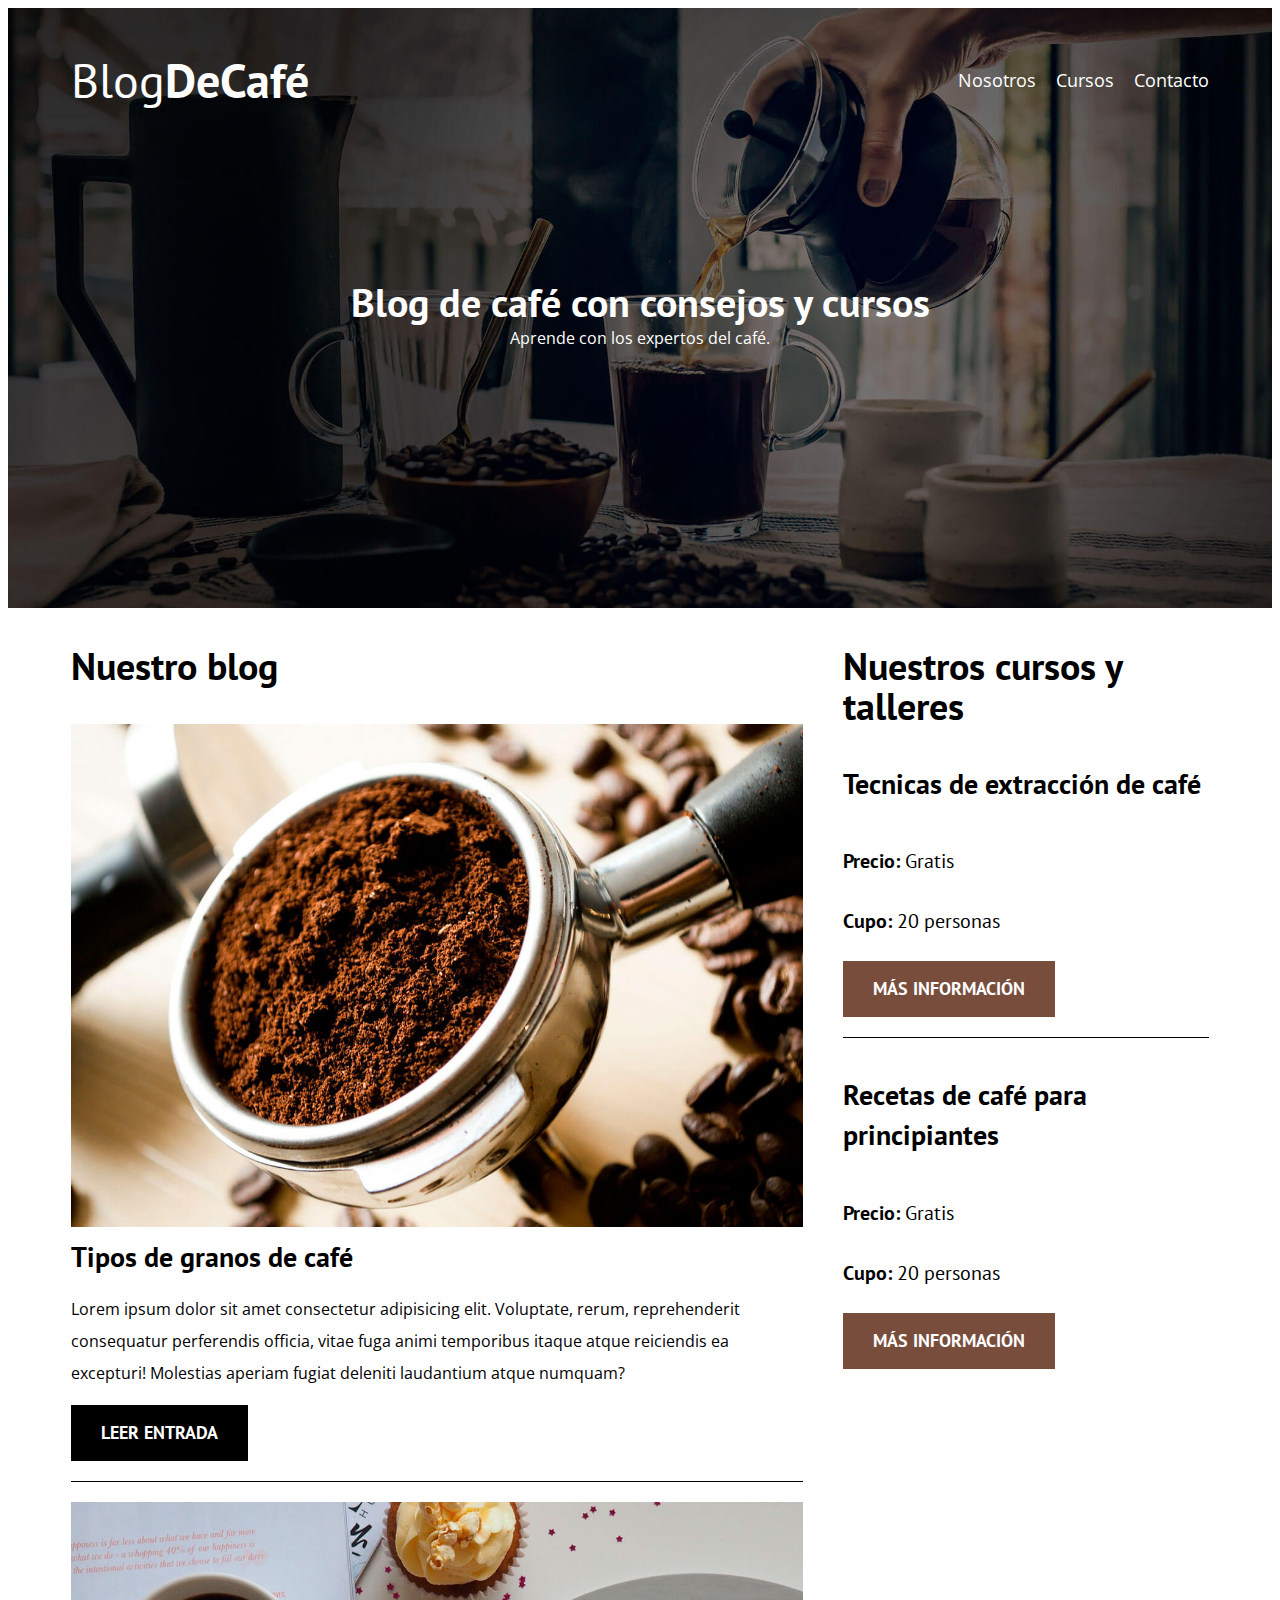
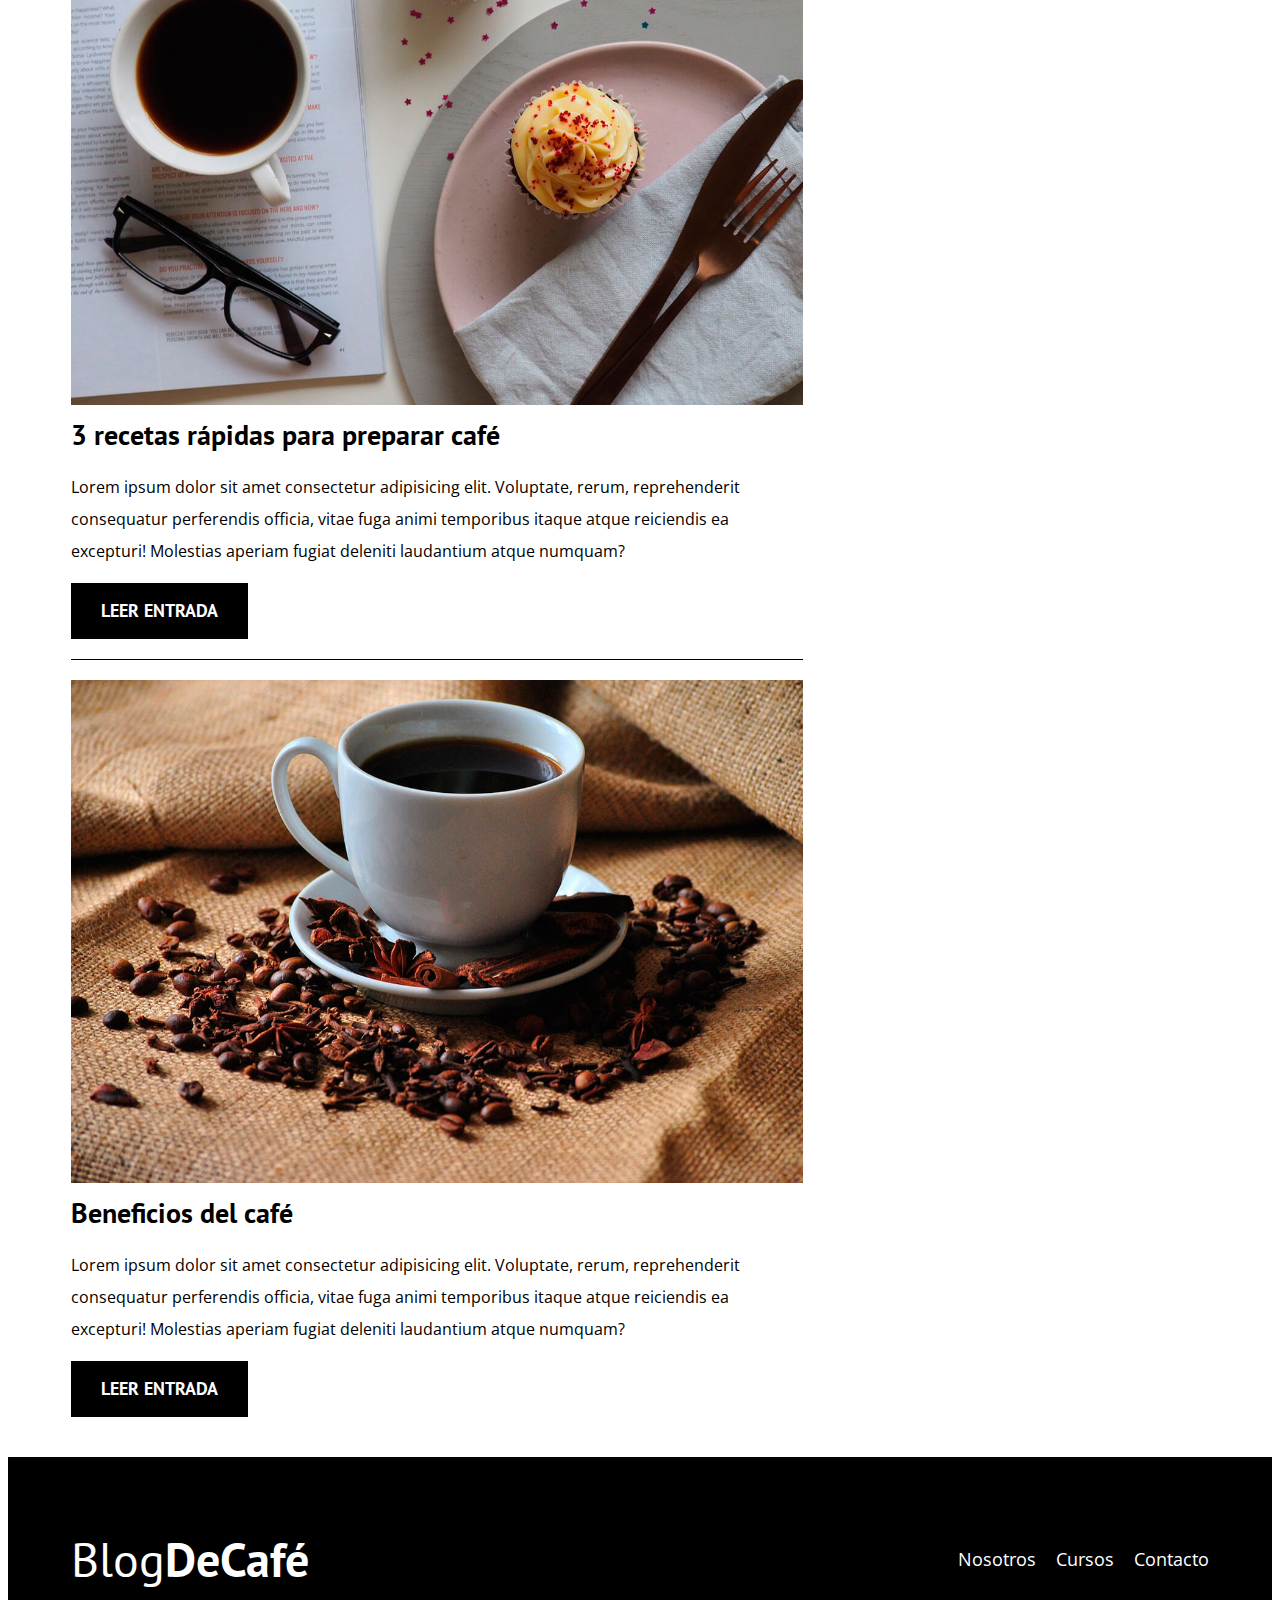
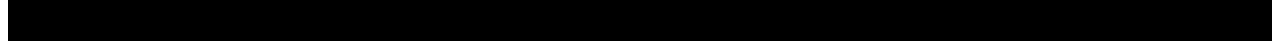
<file: index.html>
<!DOCTYPE html>
<html lang="en">
<head>
    <meta charset="UTF-8">
    <meta http-equiv="X-UA-Compatible" content="IE=edge">
    <meta name="viewport" content="width=device-width, initial-scale=1.0">
    <title>amantes del café</title>
    <!--Normalize css-->
    <link rel="preload" href="/Css/Normalize.css">   
    <!--Font-->
    <link rel="preload" href="https://fonts.googleapis.com/css2?family=Open+Sans&family=PT+Sans:wght@400;700&display=swap"  crossorigin="crossorigin" as="font">
    <link href="https://fonts.googleapis.com/css2?family=Open+Sans&family=PT+Sans:wght@400;700&display=swap" rel="stylesheet">
    <!--Stylesheet-->
    <link rel="stylesheet" href="/Css/Style.css"
</head>
<body>
    <header class="header">
        <div class="contenedor">
            <div class="barra">
                <a class="logotipo no-margin centrar-texto" href="index.html">
                    <h1 class="logotipo__nombre">Blog<span class="logotipo__bold">DeCafé</span></h1>
                </a>
                <nav class="navegacion">
                    <a href="nosotros.html" class="navegacion__enlace">Nosotros</a>
                    <a href="cursos.html" class="navegacion__enlace">Cursos</a>
                    <a href="contacto.html" class="navegacion__enlace">Contacto</a>
                </nav>
            </div>
        </div>

        <div class="header__texto">
            <h2 class="no-margin">Blog de café con consejos y cursos</h2>
            <p class="no-margin">Aprende con los expertos del café.</p>
        </div>
    </header>

    <div class="contenedor contenido-principal">
        <main class="blog">
            <h3>Nuestro blog</h3>
            <article class="entrada">
                <div class="entrada__imagen">
                    <img src="/Img/blog1.jpg" alt="imagen blog1">
                </div>
                <div class="entrada__texto">
                    <h4 class="no-margin">Tipos de granos de café</h4>
                    <p>Lorem ipsum dolor sit amet consectetur adipisicing elit. Voluptate, rerum, reprehenderit consequatur perferendis officia, vitae fuga animi temporibus itaque atque reiciendis ea excepturi! Molestias aperiam fugiat deleniti laudantium atque numquam?</p>
                    <a href="entrada.html" class="boton boton--primario">Leer entrada</a>
                </div>
            </article>

            <article class="entrada">
                <div class="entrada__imagen">
                    <img src="/Img/blog2.jpg" alt="imagen blog2">
                </div>
                <div class="entrada__texto">
                    <h4 class="no-margin">3 recetas rápidas para preparar café</h4>
                    <p>Lorem ipsum dolor sit amet consectetur adipisicing elit. Voluptate, rerum, reprehenderit consequatur perferendis officia, vitae fuga animi temporibus itaque atque reiciendis ea excepturi! Molestias aperiam fugiat deleniti laudantium atque numquam?</p>
                    <a href="entrada.html" class="boton boton--primario">Leer entrada</a>
                </div>
            </article>

            <article class="entrada">
                <div class="entrada__imagen">
                    <img src="/Img/blog3.jpg" alt="imagen blog3">
                </div>
                <div class="entrada__texto">
                    <h4 class="no-margin">Beneficios del café</h4>
                    <p>Lorem ipsum dolor sit amet consectetur adipisicing elit. Voluptate, rerum, reprehenderit consequatur perferendis officia, vitae fuga animi temporibus itaque atque reiciendis ea excepturi! Molestias aperiam fugiat deleniti laudantium atque numquam?</p>
                    <a href="entrada.html" class="boton boton--primario">Leer entrada</a>
                </div>
            </article>


        </main>
        <aside class="sidebar">
            <h3>Nuestros cursos y talleres</h3>

            <ul class="cursos no-padding">
                <li class="widget--curso">
                    <h4>Tecnicas de extracción de café</h4>
                    <p class="widget--curso__label">Precio:
                        <span class="widget--curso__input">Gratis</span>
                    </p>
                    <p class="widget--curso__label">Cupo:
                        <span class="widget--curso__input">20 personas</span>
                    </p>
                    <a href="cursos.html" class="boton boton--secundario">Más información</a>
                </li>

                <li class="widget--curso">
                    <h4>Recetas de café para principiantes</h4>
                    <p class="widget--curso__label">Precio:
                        <span class="widget--curso__input">Gratis</span>
                    </p>
                    <p class="widget--curso__label">Cupo: <span class="widget--curso__input">20 personas</span>
                    </p>
                    <a href="cursos.html" class="boton boton--secundario">Más información</a>
                </li>
            </ul>
        </aside>
    </div>

    <footer class="footer">
        <div class="contenedor">
            <div class="barra">
                <a class="logotipo no-margin centrar-texto" href="index.html">
                    <h1 class="logotipo__nombre">Blog<span class="logotipo__bold">DeCafé</span></h1>
                </a>
                <nav class="navegacion">
                    <a href="nosotros.html" class="navegacion__enlace">Nosotros</a>
                    <a href="cursos.html" class="navegacion__enlace">Cursos</a>
                    <a href="contacto.html" class="navegacion__enlace">Contacto</a>
                </nav>
            </div>
        </div>
        
    </footer>
    
</body>
</html>
</file>
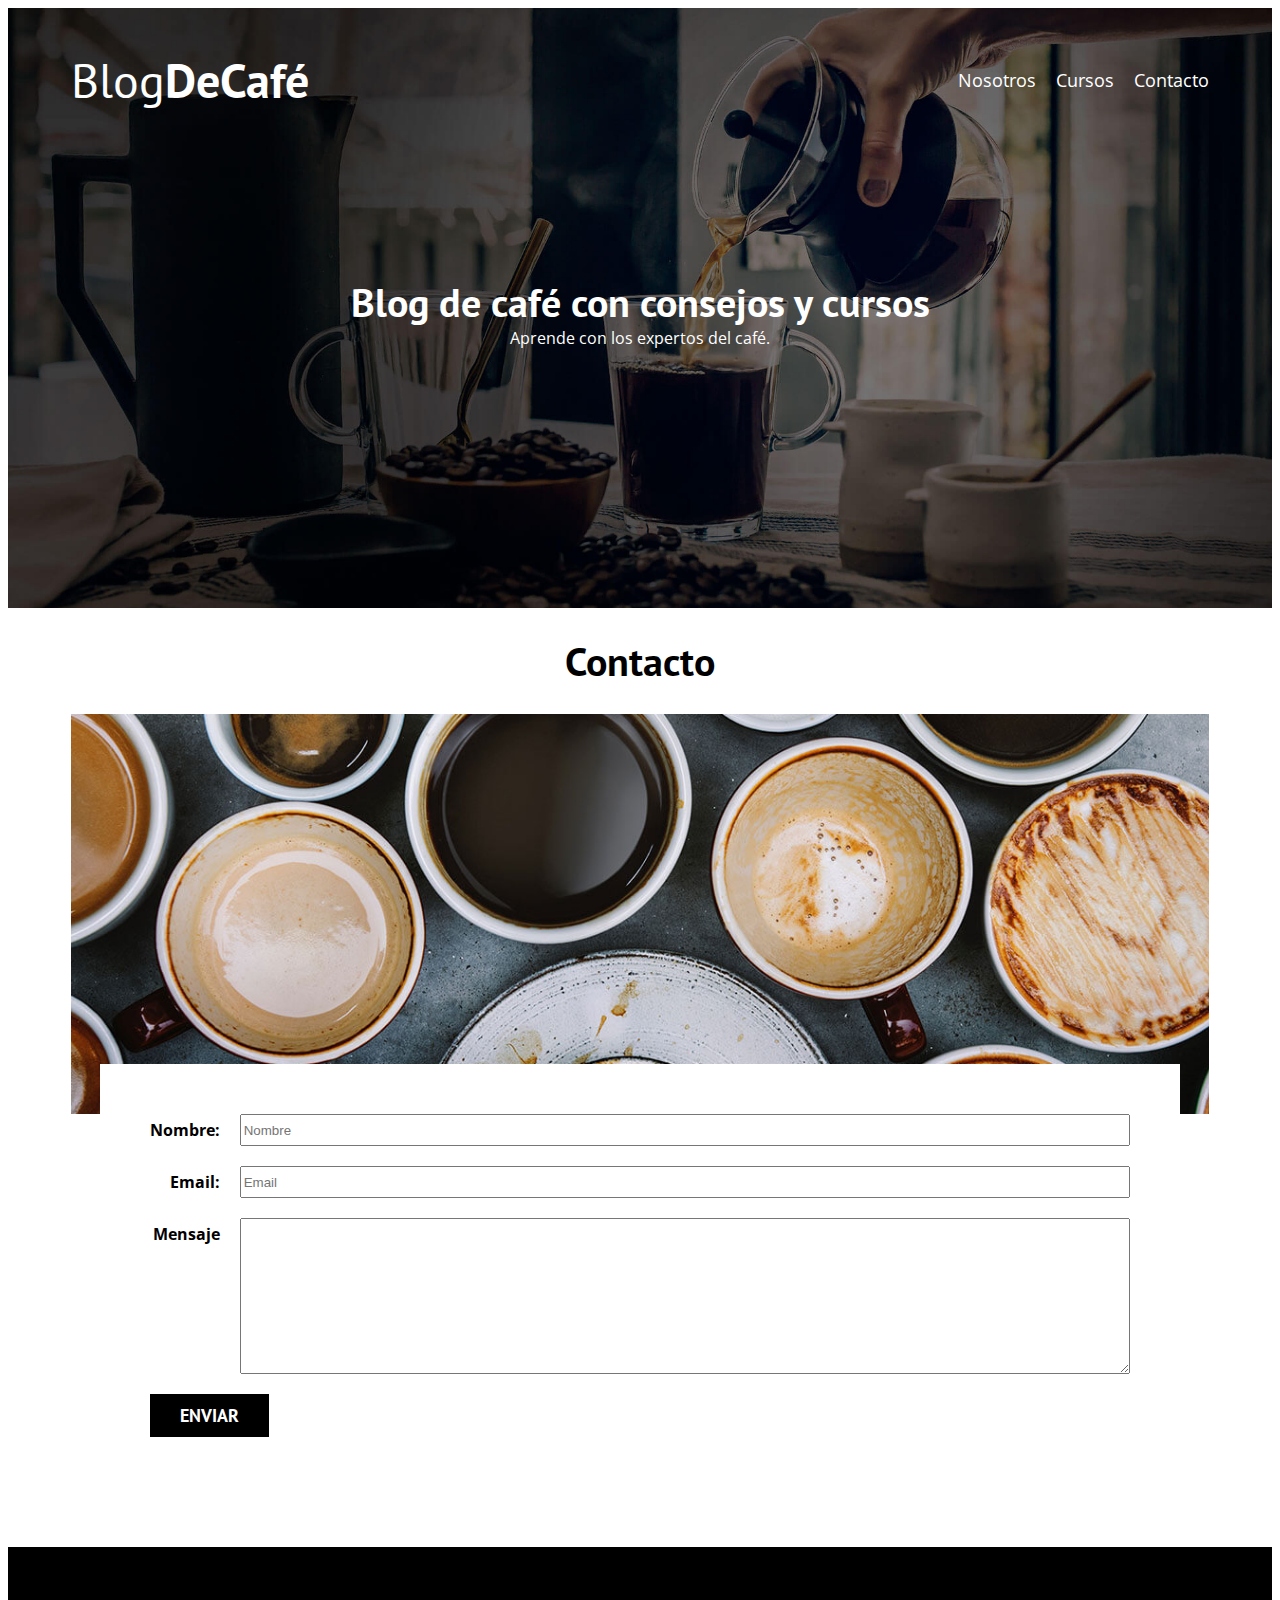
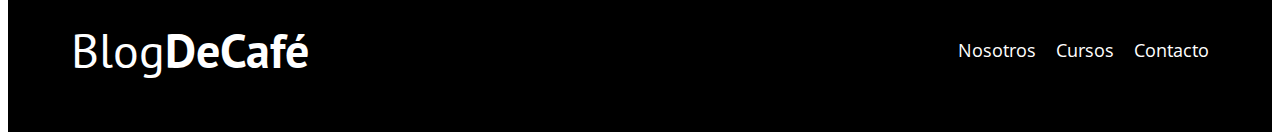
<file: contacto.html>
<!DOCTYPE html>
<html lang="en">
<head>
    <meta charset="UTF-8">
    <meta http-equiv="X-UA-Compatible" content="IE=edge">
    <meta name="viewport" content="width=device-width, initial-scale=1.0">
    <title>amantes del café</title>
    <!--Normalize css-->
    <link rel="preload" href="/Css/Normalize.css">   
    <!--Font-->
    <link rel="preload" href="https://fonts.googleapis.com/css2?family=Open+Sans&family=PT+Sans:wght@400;700&display=swap"  crossorigin="crossorigin" as="font">
    <link href="https://fonts.googleapis.com/css2?family=Open+Sans&family=PT+Sans:wght@400;700&display=swap" rel="stylesheet">
    <!--Stylesheet-->
    <link rel="stylesheet" href="/Css/Style.css"
</head>
<body>
    <header class="header">
        <div class="contenedor">
            <div class="barra">
                <a class="logotipo no-margin centrar-texto" href="index.html">
                    <h1 class="logotipo__nombre">Blog<span class="logotipo__bold">DeCafé</span></h1>
                </a>
                <nav class="navegacion">
                    <a href="nosotros.html" class="navegacion__enlace">Nosotros</a>
                    <a href="cursos.html" class="navegacion__enlace">Cursos</a>
                    <a href="contacto.html" class="navegacion__enlace">Contacto</a>
                </nav>
            </div>
        </div>

        <div class="header__texto">
            <h2 class="no-margin">Blog de café con consejos y cursos</h2>
            <p class="no-margin">Aprende con los expertos del café.</p>
        </div>
    </header>

    <main class="contenedor">
        <h2 class="centrar__titulo">Contacto</h2>

        <div class="contacto--contenido__imagen"></div>

        <form class="contacto--contenido__formulario">
            <div class="campo">
                <label class="campo__label" for="Nombre">Nombre:</label>
                <input class="campo__field" type="text" placeholder="Nombre" id="Nombre">
            </div>

            <div class="campo">
                <label class="campo__label" for="Email">Email:</label>
                <input class="campo__field" type="email" placeholder="Email" id="Email">
            </div>
            
            <div class="campo">
                <label class="campo__label" for="Mensaje">Mensaje</label>
                <textarea class="campo__field" name="Mensaje" id="Mensaje" cols="30" rows="10"></textarea>
            </div>
            
            <div class="campo">
             <input type="submit" value="Enviar" class="boton boton--primario">
                
            </div>
                
        </form>

            
        </div>


        
    </main>

    <footer class="footer">
        <div class="contenedor">
            <div class="barra">
                <a class="logotipo no-margin centrar-texto" href="index.html">
                    <h1 class="logotipo__nombre">Blog<span class="logotipo__bold">DeCafé</span></h1>
                </a>
                <nav class="navegacion">
                    <a href="nosotros.html" class="navegacion__enlace">Nosotros</a>
                    <a href="cursos.html" class="navegacion__enlace">Cursos</a>
                    <a href="contacto.html" class="navegacion__enlace">Contacto</a>
                </nav>
            </div>
        </div>
        
    </footer>
    
</body>
</html>
</file>
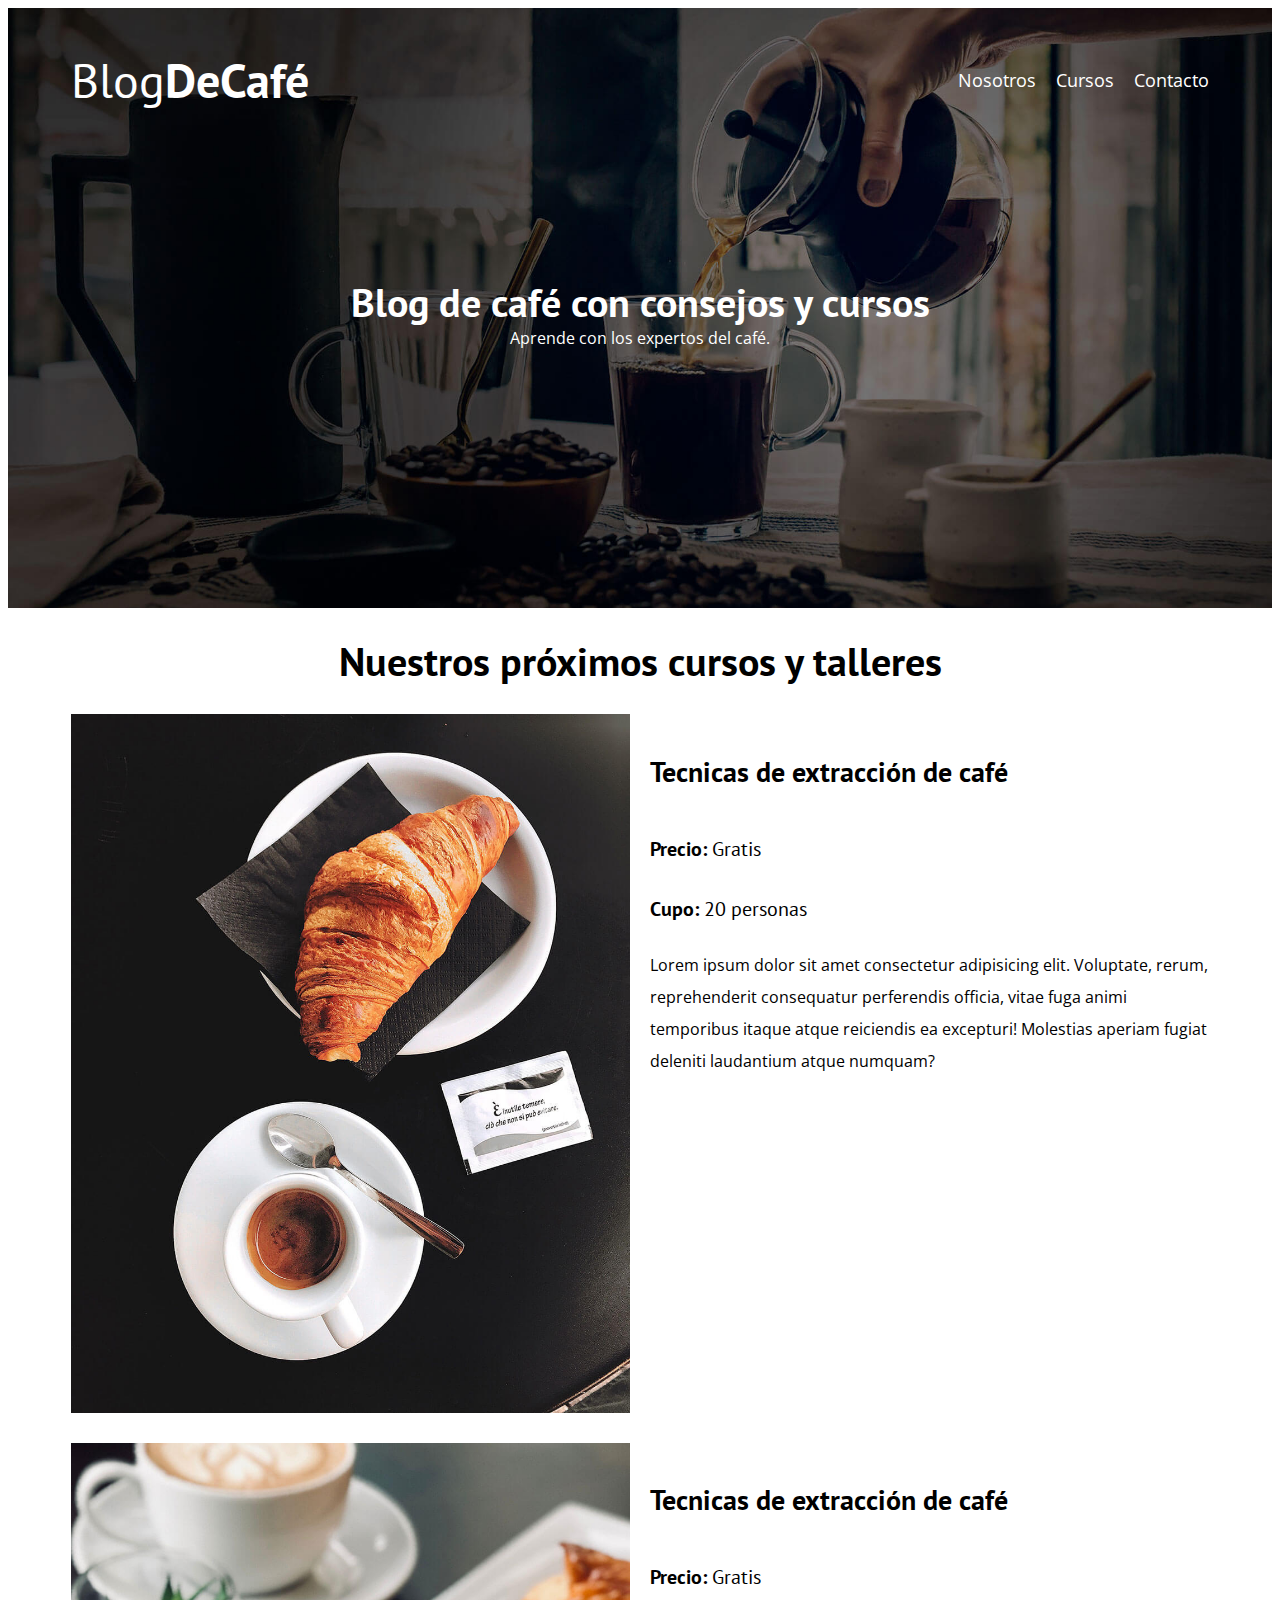
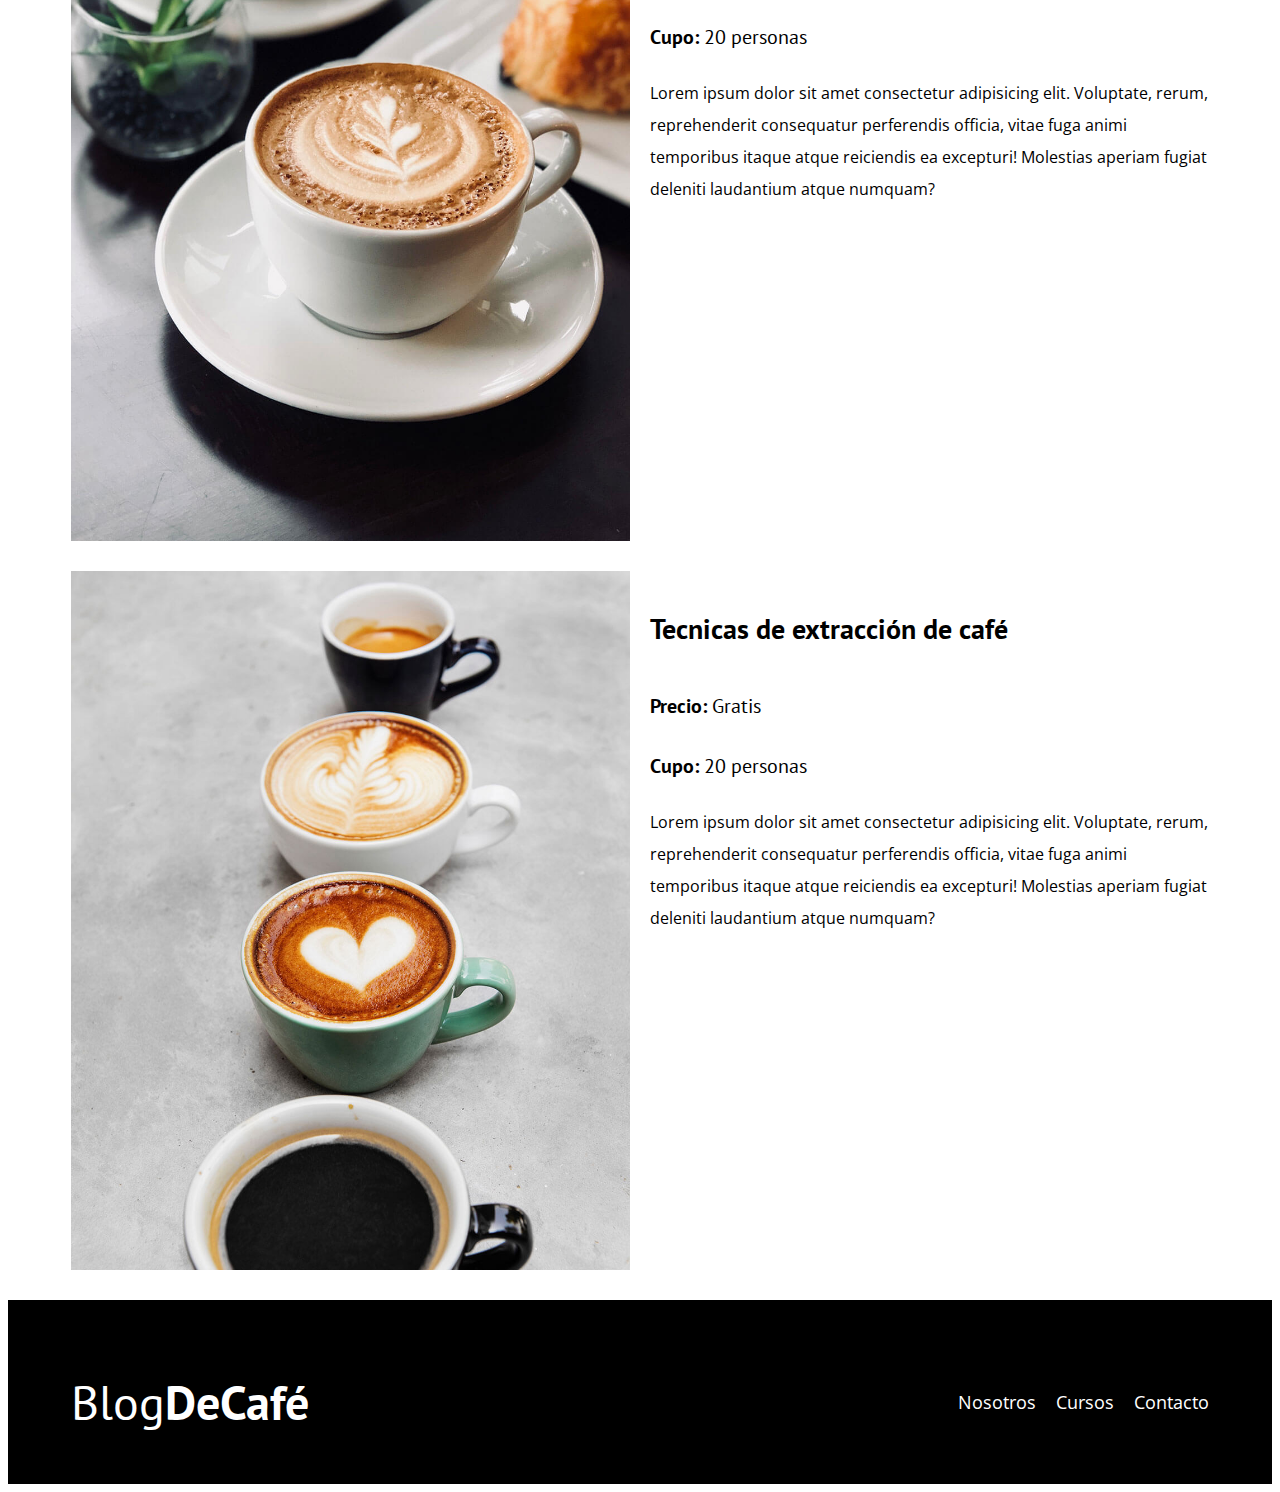
<file: cursos.html>
<!DOCTYPE html>
<html lang="en">
<head>
    <meta charset="UTF-8">
    <meta http-equiv="X-UA-Compatible" content="IE=edge">
    <meta name="viewport" content="width=device-width, initial-scale=1.0">
    <title>amantes del café</title>
    <!--Normalize css-->
    <link rel="preload" href="/Css/Normalize.css">   
    <!--Font-->
    <link rel="preload" href="https://fonts.googleapis.com/css2?family=Open+Sans&family=PT+Sans:wght@400;700&display=swap"  crossorigin="crossorigin" as="font">
    <link href="https://fonts.googleapis.com/css2?family=Open+Sans&family=PT+Sans:wght@400;700&display=swap" rel="stylesheet">
    <!--Stylesheet-->
    <link rel="stylesheet" href="/Css/Style.css"
</head>
<body>
    <header class="header">
        <div class="contenedor">
            <div class="barra">
                <a class="logotipo no-margin centrar-texto" href="index.html">
                    <h1 class="logotipo__nombre">Blog<span class="logotipo__bold">DeCafé</span></h1>
                </a>
                <nav class="navegacion">
                    <a href="nosotros.html" class="navegacion__enlace">Nosotros</a>
                    <a href="cursos.html" class="navegacion__enlace">Cursos</a>
                    <a href="contacto.html" class="navegacion__enlace">Contacto</a>
                </nav>
            </div>
        </div>

        <div class="header__texto">
            <h2 class="no-margin">Blog de café con consejos y cursos</h2>
            <p class="no-margin">Aprende con los expertos del café.</p>
        </div>
    </header>

    <main class="contenedor">
            <h2 class="centrar__titulo">Nuestros próximos cursos y talleres</h2>

            <div class="proximos--cursos">
                <div class="proximos--cursos__curso">
                    <div class="proximos--cursos__imagen">
                        <img src="/Img/curso1.jpg" alt="curso imagen">
                    </div>
                    <div class="proximos--cursos__texto">
                        <h4>Tecnicas de extracción de café</h4>
                        <p class="widget--curso__label">Precio:
                            <span class="widget--curso__input">Gratis</span>
                        </p>
                        <p class="widget--curso__label">Cupo:
                            <span class="widget--curso__input">20 personas</span>
                        </p>

                        <p>Lorem ipsum dolor sit amet consectetur adipisicing elit. Voluptate, rerum, reprehenderit consequatur perferendis officia, vitae fuga animi temporibus itaque atque reiciendis ea excepturi! Molestias aperiam fugiat deleniti laudantium atque numquam?</p>
                    </div>    
                </div>
                
                <div class="proximos--cursos__curso">
                    <div class="proximos--cursos__imagen">
                        <img src="/Img/curso2.jpg" alt="curso imagen">
                    </div>
                    <div class="proximos--cursos__texto">
                        <h4>Tecnicas de extracción de café</h4>
                        <p class="widget--curso__label">Precio:
                            <span class="widget--curso__input">Gratis</span>
                        </p>
                        <p class="widget--curso__label">Cupo:
                            <span class="widget--curso__input">20 personas</span>
                        </p>

                        <p>Lorem ipsum dolor sit amet consectetur adipisicing elit. Voluptate, rerum, reprehenderit consequatur perferendis officia, vitae fuga animi temporibus itaque atque reiciendis ea excepturi! Molestias aperiam fugiat deleniti laudantium atque numquam?</p>
                    </div>    
                </div>

                <div class="proximos--cursos__curso">
                    <div class="proximos--cursos__imagen">
                        <img src="/Img/curso3.jpg" alt="curso imagen">
                    </div>
                    <div class="proximos--cursos__texto">
                        <h4>Tecnicas de extracción de café</h4>
                        <p class="widget--curso__label">Precio:
                            <span class="widget--curso__input">Gratis</span>
                        </p>
                        <p class="widget--curso__label">Cupo:
                            <span class="widget--curso__input">20 personas</span>
                        </p>

                        <p>Lorem ipsum dolor sit amet consectetur adipisicing elit. Voluptate, rerum, reprehenderit consequatur perferendis officia, vitae fuga animi temporibus itaque atque reiciendis ea excepturi! Molestias aperiam fugiat deleniti laudantium atque numquam?</p>
                    </div>    
                </div>
            </div>

        
    </main>

    <footer class="footer">
        <div class="contenedor">
            <div class="barra">
                <a class="logotipo no-margin centrar-texto" href="index.html">
                    <h1 class="logotipo__nombre">Blog<span class="logotipo__bold">DeCafé</span></h1>
                </a>
                <nav class="navegacion">
                    <a href="nosotros.html" class="navegacion__enlace">Nosotros</a>
                    <a href="cursos.html" class="navegacion__enlace">Cursos</a>
                    <a href="contacto.html" class="navegacion__enlace">Contacto</a>
                </nav>
            </div>
        </div>
        
    </footer>
    
</body>
</html>
</file>
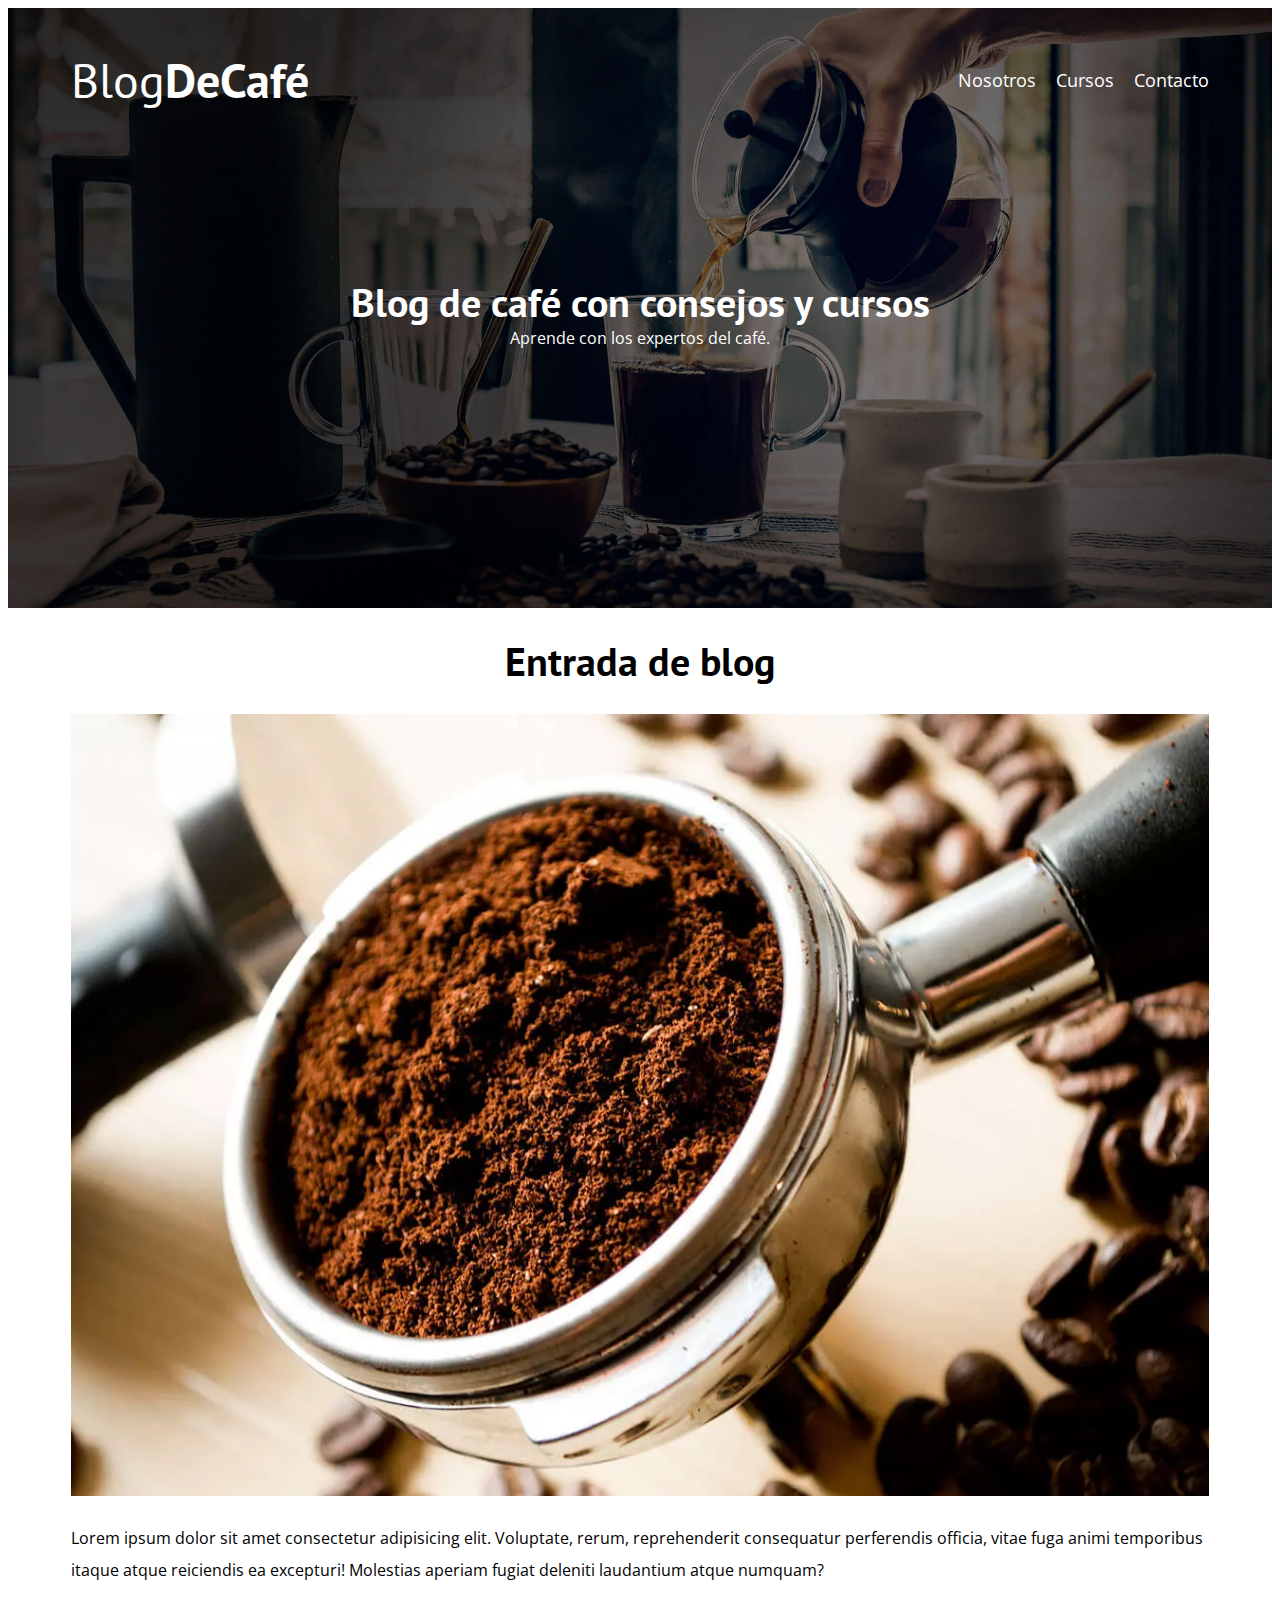
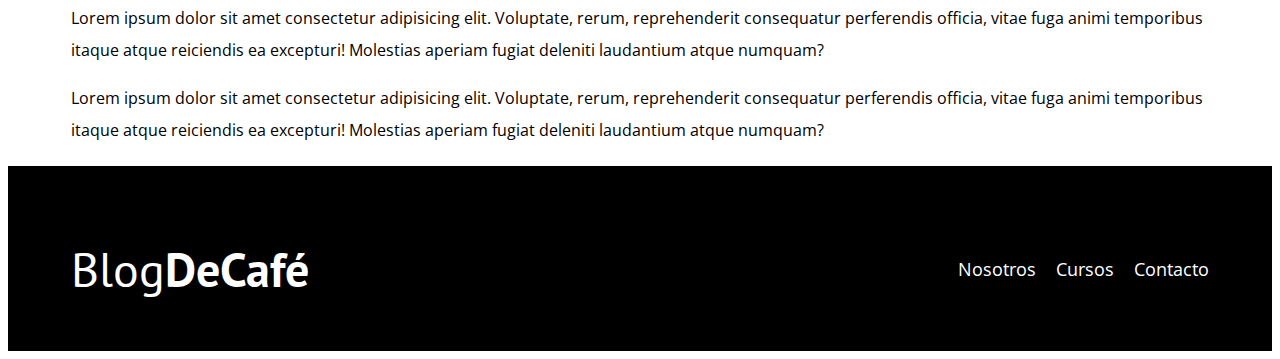
<file: entrada.html>
<!DOCTYPE html>
<html lang="en">
<head>
    <meta charset="UTF-8">
    <meta http-equiv="X-UA-Compatible" content="IE=edge">
    <meta name="viewport" content="width=device-width, initial-scale=1.0">
    <title>amantes del café</title>
    <!--Normalize css-->
    <link rel="preload" href="/Css/Normalize.css">   
    <!--Font-->
    <link rel="preload" href="https://fonts.googleapis.com/css2?family=Open+Sans&family=PT+Sans:wght@400;700&display=swap"  crossorigin="crossorigin" as="font">
    <link href="https://fonts.googleapis.com/css2?family=Open+Sans&family=PT+Sans:wght@400;700&display=swap" rel="stylesheet">
    <!--Stylesheet-->
    <link rel="stylesheet" href="/Css/Style.css"
</head>
<body>
    <header class="header">
        <div class="contenedor">
            <div class="barra">
                <a class="logotipo no-margin centrar-texto" href="index.html">
                    <h1 class="logotipo__nombre">Blog<span class="logotipo__bold">DeCafé</span></h1>
                </a>
                <nav class="navegacion">
                    <a href="nosotros.html" class="navegacion__enlace">Nosotros</a>
                    <a href="cursos.html" class="navegacion__enlace">Cursos</a>
                    <a href="contacto.html" class="navegacion__enlace">Contacto</a>
                </nav>
            </div>
        </div>

        <div class="header__texto">
            <h2 class="no-margin">Blog de café con consejos y cursos</h2>
            <p class="no-margin">Aprende con los expertos del café.</p>
        </div>
    </header>

    <main class="contenedor">

        <h2 class="centrar__titulo">Entrada de blog</h2>

            <div class="entrada--blog">
                <div class="entrada--blog__imagen">
                    <img src="/Img/blog1.webp" alt="imagen blog">
                </div>

                <div class="entrada--blog__texto">
                    <p>
                        Lorem ipsum dolor sit amet consectetur adipisicing elit. Voluptate, rerum, reprehenderit consequatur perferendis officia, vitae fuga animi temporibus itaque atque reiciendis ea excepturi! Molestias aperiam fugiat deleniti laudantium atque numquam?
                    </p>
                    <p>
                        Lorem ipsum dolor sit amet consectetur adipisicing elit. Voluptate, rerum, reprehenderit consequatur perferendis officia, vitae fuga animi temporibus itaque atque reiciendis ea excepturi! Molestias aperiam fugiat deleniti laudantium atque numquam?
                    </p>
                    <p>
                        Lorem ipsum dolor sit amet consectetur adipisicing elit. Voluptate, rerum, reprehenderit consequatur perferendis officia, vitae fuga animi temporibus itaque atque reiciendis ea excepturi! Molestias aperiam fugiat deleniti laudantium atque numquam?
                    </p>
                </div>
            </div>
    
    
    
    </main>

    <footer class="footer">
        <div class="contenedor">
            <div class="barra">
                <a class="logotipo no-margin centrar-texto" href="index.html">
                    <h1 class="logotipo__nombre">Blog<span class="logotipo__bold">DeCafé</span></h1>
                </a>
                <nav class="navegacion">
                    <a href="nosotros.html" class="navegacion__enlace">Nosotros</a>
                    <a href="cursos.html" class="navegacion__enlace">Cursos</a>
                    <a href="contacto.html" class="navegacion__enlace">Contacto</a>
                </nav>
            </div>
        </div>
        
    </footer>
    
</body>
</html>
</file>
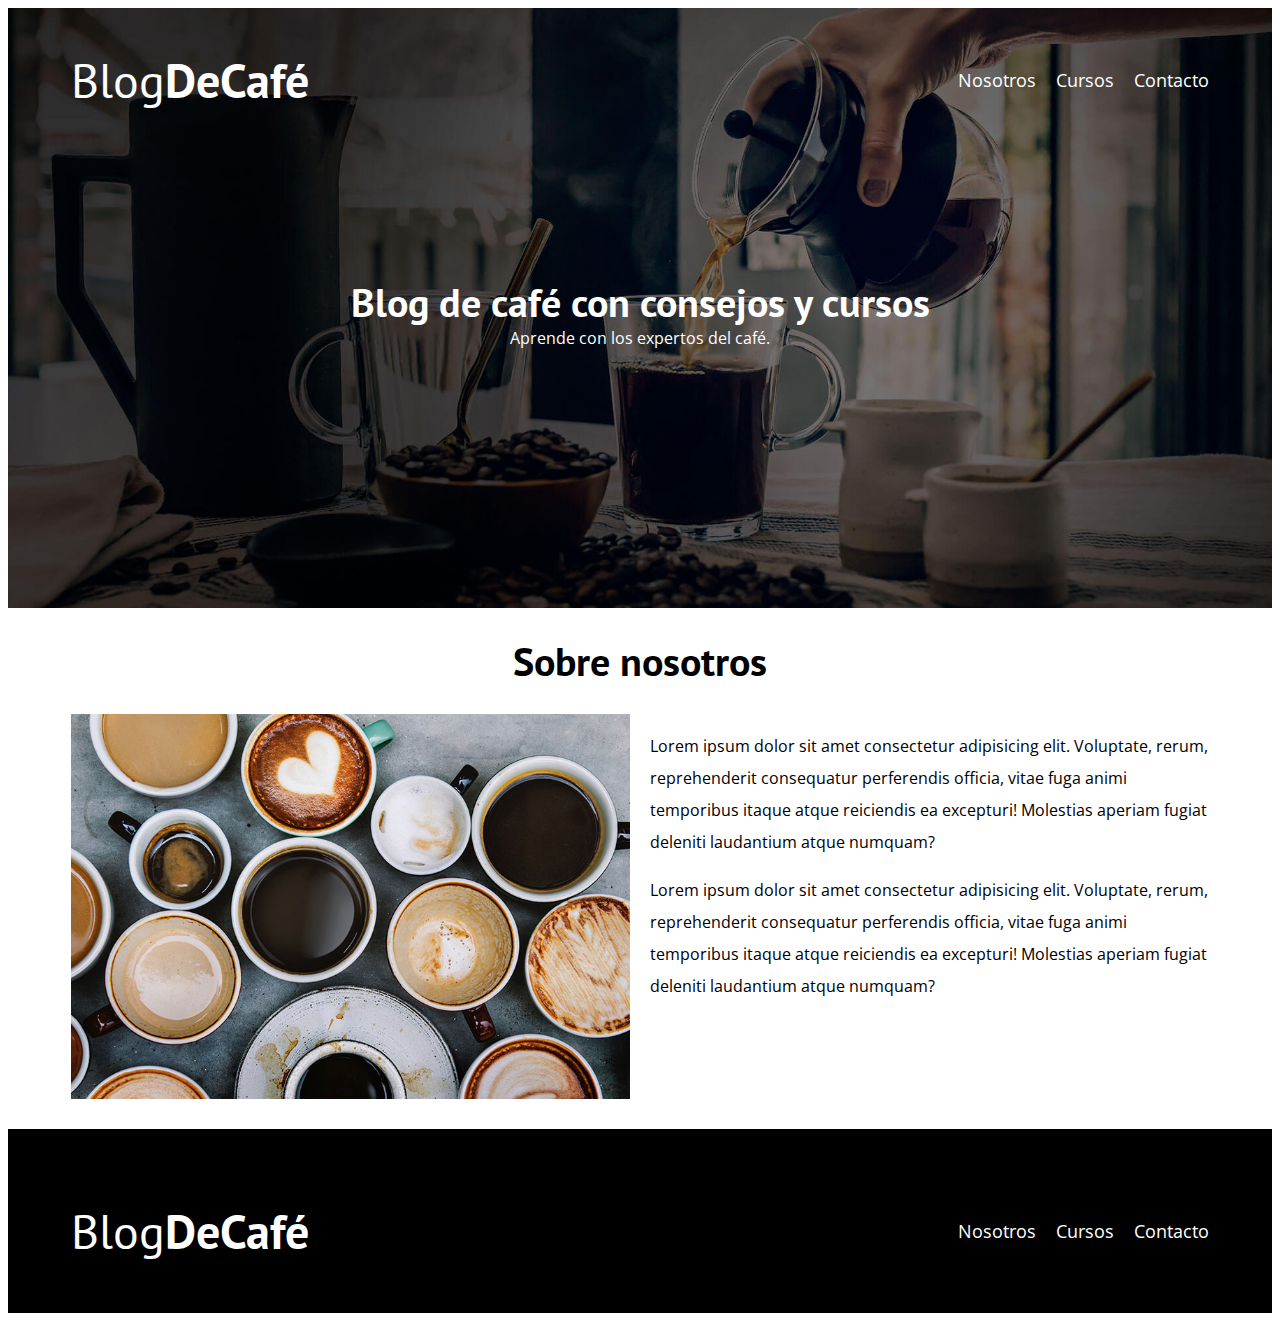
<file: nosotros.html>
<!DOCTYPE html>
<html lang="en">
<head>
    <meta charset="UTF-8">
    <meta http-equiv="X-UA-Compatible" content="IE=edge">
    <meta name="viewport" content="width=device-width, initial-scale=1.0">
    <title>amantes del café</title>
    <!--Normalize css-->
    <link rel="preload" href="/Css/Normalize.css">   
    <!--Font-->
    <link rel="preload" href="https://fonts.googleapis.com/css2?family=Open+Sans&family=PT+Sans:wght@400;700&display=swap"  crossorigin="crossorigin" as="font">
    <link href="https://fonts.googleapis.com/css2?family=Open+Sans&family=PT+Sans:wght@400;700&display=swap" rel="stylesheet">
    <!--Stylesheet-->
    <link rel="stylesheet" href="/Css/Style.css"
</head>
<body>
    <header class="header">
        <div class="contenedor">
            <div class="barra">
                <a class="logotipo no-margin centrar-texto" href="index.html">
                    <h1 class="logotipo__nombre">Blog<span class="logotipo__bold">DeCafé</span></h1>
                </a>
                <nav class="navegacion">
                    <a href="nosotros.html" class="navegacion__enlace">Nosotros</a>
                    <a href="cursos.html" class="navegacion__enlace">Cursos</a>
                    <a href="contacto.html" class="navegacion__enlace">Contacto</a>
                </nav>
            </div>
        </div>

        <div class="header__texto">
            <h2 class="no-margin">Blog de café con consejos y cursos</h2>
            <p class="no-margin">Aprende con los expertos del café.</p>
        </div>
    </header>

    <main class="contenedor">
            <h2 class="centrar__titulo">Sobre nosotros</h2>

            <div class="sobre--nosotros">
                <div class="sobre--nosotros__imagen">
                    <img src="/Img/nosotros.jpg" alt="imagen nosotros">
                </div>
                <div class="sobre--nosotros__textos">
                    <p>Lorem ipsum dolor sit amet consectetur adipisicing elit. Voluptate, rerum, reprehenderit consequatur perferendis officia, 
                        vitae fuga animi temporibus itaque atque reiciendis ea excepturi! Molestias aperiam fugiat deleniti laudantium atque numquam?</p>
                     <p>Lorem ipsum dolor sit amet consectetur adipisicing elit. Voluptate, rerum, reprehenderit consequatur perferendis officia, 
                        vitae fuga animi temporibus itaque atque reiciendis ea excepturi! Molestias aperiam fugiat deleniti laudantium atque numquam?</p>
                </div>
                
            </div>
    </main>

    <footer class="footer">
        <div class="contenedor">
            <div class="barra">
                <a class="logotipo no-margin centrar-texto" href="index.html">
                    <h1 class="logotipo__nombre">Blog<span class="logotipo__bold">DeCafé</span></h1>
                </a>
                <nav class="navegacion">
                    <a href="nosotros.html" class="navegacion__enlace">Nosotros</a>
                    <a href="cursos.html" class="navegacion__enlace">Cursos</a>
                    <a href="contacto.html" class="navegacion__enlace">Contacto</a>
                </nav>
            </div>
        </div>
        
    </footer>
    
</body>
</html>
</file>
<file: Css/Style.css>
:root{
    /**** Fonts ****/
    --fuenteHeading: 'PT Sans', sans-serif;
    --fuenteParrafos: 'Open Sans', sans-serinf;

    /**** Colors ****/
    --colorPrimario: #784D3C;
    --colorBlanco: #ffffff;
    --colorNegro: #000000;
}
html{
    box-sizing: border-box;
    font-size: 62.5%;
}
*, *::before, *:after {
    box-sizing: inherit;
}
body{
    font-family: var(--fuenteParrafos);
    font-size: 1.6rem;
    line-height: 2;
}

/**** Globales ****/
.contenedor{
    max-width: 120rem;
    width: 90%;
    margin: 0 auto;
}
a{
    text-decoration: none;
}
h1, h2, h3, h4{
    font-family: var(--fuenteHeading);
    line-height: 4rem;
}
h1{
    font-size: 4.8rem;
}
h2{
    font-size: 4rem;
}
h3{
    font-size: 3.8rem;
}
h4{
    font-size: 2.8rem;
}
img{
    max-width: 100%;
}
/**** Utillidades ***/
.no-margin{
    margin: 0;
}
.no-padding{
    padding: 0;
}
.centrar-texto{
    text-align: center;
}
/**** Header ****/
.header{
    background-image: url(/Img/banner.jpg);
    height: 600px;
    background-size: cover;
    background-repeat: no-repeat;
    background-position: center center;
}
.header__texto{
    text-align: center;
    color: var(--colorBlanco);
}
@media (min-width: 768px ) {
    .header__texto{
        margin-top: 15rem;
    }
    
}
.barra{
    padding-top: 2rem;
}
@media (min-width: 768px) {
    .barra{
        display: flex;
        justify-content: space-between;
        align-items: center;
    }    
}
.logotipo{
    color: var(--colorBlanco);
}
.logotipo__nombre{
    font-weight: normal; 
}
.logotipo__bold{
    font-weight: bold;
}
@media (min-width: 768px) {
    .navegacion{
        display: flex;
        gap: 2rem;
    }
}
.navegacion__enlace{
    display: block;
    text-align: center;
    font-size: 1.8rem;
    color: var(--colorBlanco);
}
@media (min-width: 768px ) {
    .contenido-principal{
        display: grid;
        grid-template-columns: 2fr 1fr;
        column-gap: 4rem;
    }
}
.entrada{
    border-bottom: 1px solid var(--colorNegro);
    margin-bottom: 2rem;
}
.entrada:last-of-type{
    border: none;
    margin: 0;
}
.boton{
    display: block;
    font-family: var(--fuenteHeading);
    color: var(--colorBlanco);
    text-align: center;
    padding: 1rem 3rem;
    font-size: 1.8rem;
    text-transform: uppercase;
    font-weight: 700;
    margin-bottom: 2rem;
    border: none;
}
 @media (min-width: 768px ) {
    .boton{
        display: inline-block;
    }
}
.boton:hover{
    cursor: pointer;
}
.boton--primario{
    background-color: var(--colorNegro);
}
.boton--secundario{
    background-color: var(--colorPrimario);
}
.cursos{
    list-style: none;
}
.widget--curso{
    border-bottom: 1px solid var(--colorNegro);
    margin-bottom: 2rem;
}
.widget--curso__label{
    font-family: var(--fuenteHeading);
    font-weight: 700;
}
.widget--curso__input{
    font-weight: normal;

}
.widget--curso__label,
.widget--curso__input{
    font-size: 2rem;
}
.widget--curso:last-of-type{
    border: none;
    margin: none;
}
.footer{
    background-color: var(--colorNegro);
    padding: 3rem 0;
    margin-top: 2rem;
}
@media (min-width: 768px) {
    .sobre--nosotros{
        display: grid;
        grid-template-columns:repeat(2, 1fr);
        column-gap: 2rem;
    }
}
.centrar__titulo{
    text-align: center;
}
.proximos--cursos{
    display: block;
}
@media (min-width: 768px ) {
    .proximos--cursos__curso{
        display: grid;
        grid-template-columns: repeat(2, 1fr);
        column-gap: 2rem;
        margin-bottom: 2rem;
    }
}
.contacto--contenido__imagen{
    background-image: url(/Img/contacto.jpg);
    background-repeat: no-repeat;
    background-size: cover;
    height: 40rem;
}
.contacto--contenido__formulario{
    background-color: var(--colorBlanco);
    margin: -5rem auto 0 auto;
    width: 95%;
    padding: 5rem;
}
.campo{
    display: flex;
    margin-bottom: 2rem;
}
.campo__label{
    flex: 0 0 9rem;
    text-align: right;
    padding-right: 2rem;
    font-weight: 700;
}
.campo__field{
    flex: 1;
}
.campo__field--textarea{
    height: 20rem;
}
</file>
